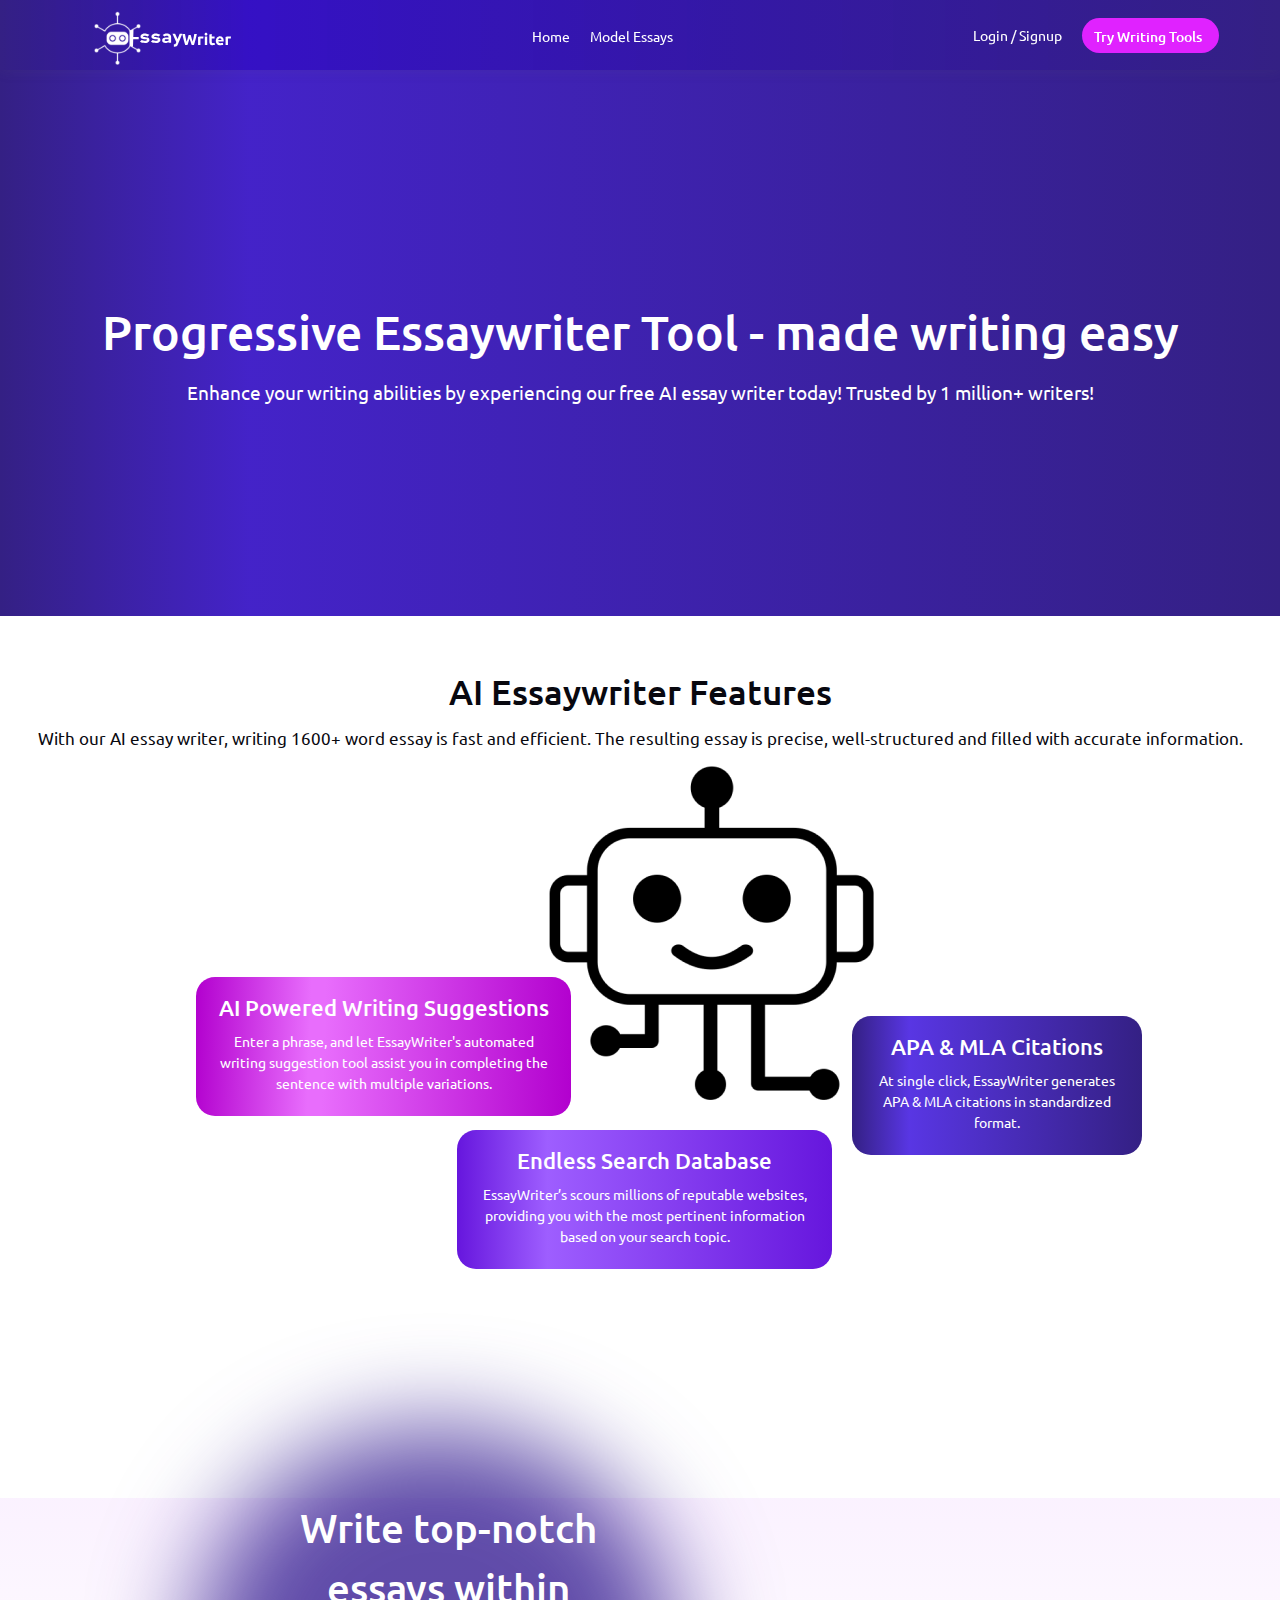
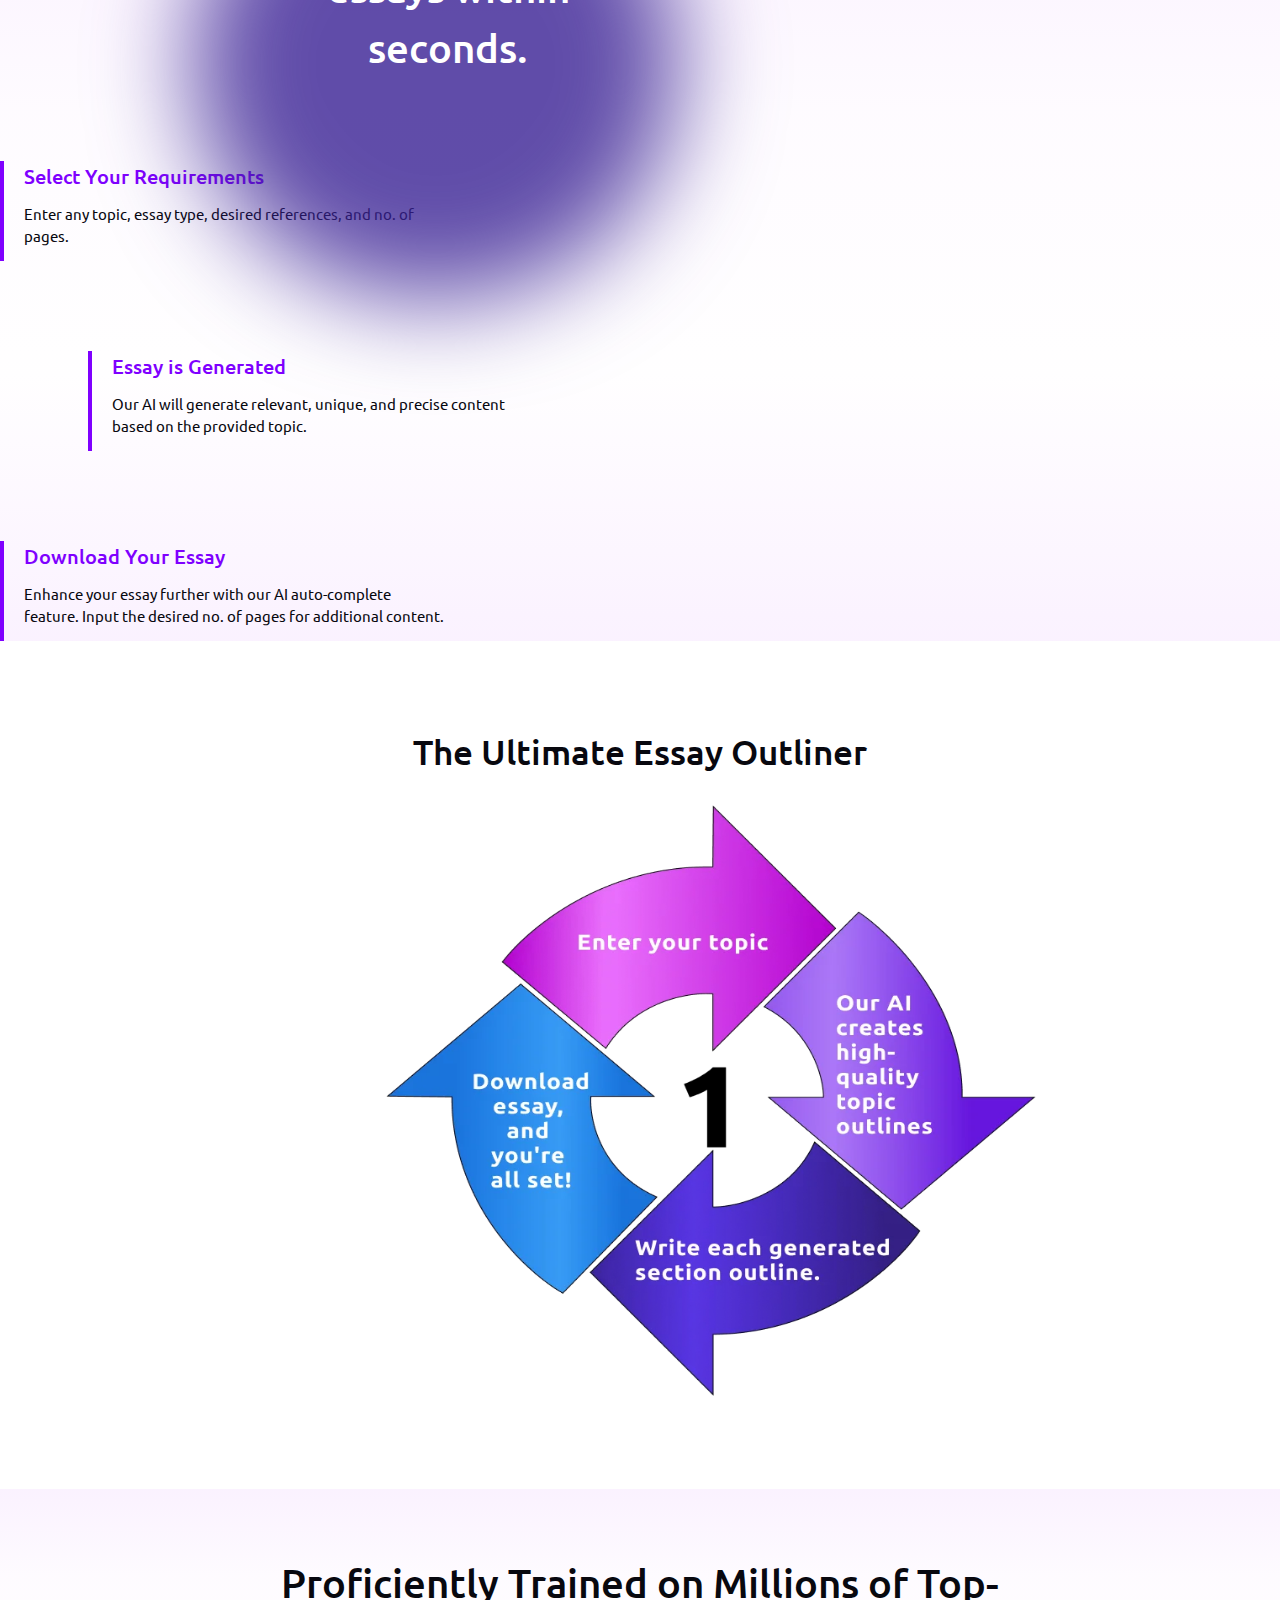
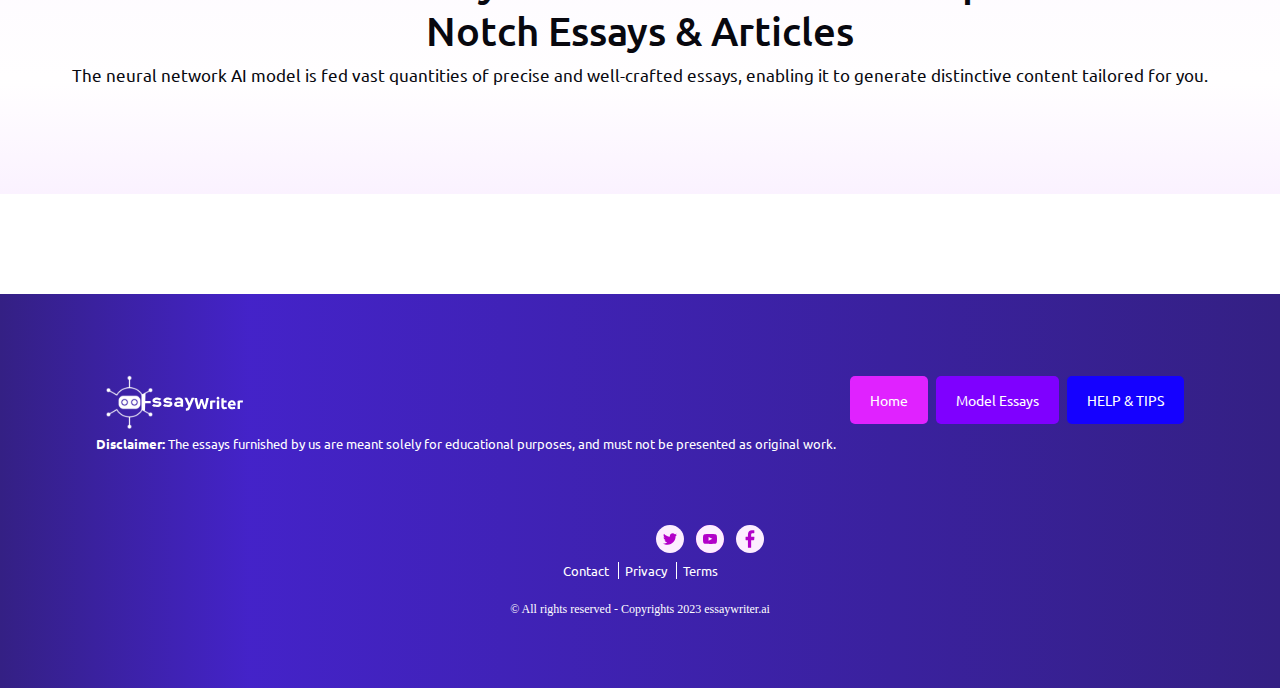
<file: index.html>
<!DOCTYPE html>
<html lang="en">
<head>
    <meta charset="UTF-8">
    <meta name="viewport" content="width=device-width, initial-scale=1.0">
    <meta name="description" content="Expert Essay Writer Service for Quality Writing - Elevate Your Essay Writing Prowess Using our Complimentary AI Essay Writer.">

    <link rel="stylesheet" href="css/index.css">



   
    <title>AI Essay Writer | Free Essay Writing Tool | Essay Service</title>
</head>
<body>
    
    <nav class="fixed-navbar">
        <div class="logo">
                <a class="defaultLogo" href="">
                    <img src="images/logo.svg" class="logo-img default-logo" alt="EssayWriter Logo">
                </a>
            </div>

        <ul>
            <li><a href="#">Home</a></li>
            <li><a href="example.html">Model Essays</a></li>
        </ul>
        <div class="nav-item">
                <a href="#signupOverlay" class="nav-item mob-hide" id="loginLink">Login / Signup</a>
                     <span class="tryWriting"> 
                    <a href="tools.html" class="button button-nav">Try Writing Tools</a>
                </span>
            </div>
    </nav> 

                <!-- Login Form --> 

                 <div class="overlay" id="loginOverlay">
                    <div class="popup" id="loginPopup">
                     <button class="cancel"> <a href = "index.html">Cancel</a></button>
                        <h2>LOGIN</h2>
                        <hr>
                        <form action="login_process.php" method="post">
                             <div class="icon-input-email">
                            <input type="text" id="username" name="username" placeholder="Enter Email. . ." required>
                            </div>
                            <br><br>
                            <div class="icon-input-pass">
                            <input type="password" id="password" name="password" placeholder="Enter Password. . ." required></div>
                            <br><br>
                            
                            <input type="submit" value="Login" class="input-button">

                            <p class="login-p">Don’t have an account? <a href="#" id="signupLinkInLogin">Sign Up</a></p>
                        </form>

                    </div>
                </div>

                <!-- Signup Form -->
                <div class="" id="signupOverlay" >
                     <button class=" cancel cancel-signup"> <a href = "index.html">Cancel</a></button>
                            <p>SIGNUP</p>
                   
                        <form  method="post" id="signup-form">
                            
                            <div class="form-item">
                               <label for="name"></label>
                               <input type="text" id="name" name="name" Placeholder = "Enter Your Name" required>   
                            </div>
                             <div class="form-item">
                               <label for="email"></label>
                               <input type="email" id="email" name="email" Placeholder = "Enter Your Email" required>
                            </div>
                             <div class="form-item">
                               <label for="phone"></label>
                               <input type="tel" id="phone" name="phone" Placeholder = "Enter Your Phone Number"required>
                             </div>  
                               
                             <div class="form-item">
                               <label for="password"></label>
                               <input type="password" id="password" name="password" required Placeholder = "Password">
                             </div>  
                           
                              <div class="form-item">
                               <label for="confirm-password"></label>
                               <input type="password" id="confirm-password" name="confirm_password" required placeholder="confirm_password" >
                              </div> 
                              <div class="gender">
                                   <label for= "male"><input type="radio" name="gender" value="male">  Male</label> 
                                   <label for= "male"><input type="radio" name="gender" value="female">  Female</label> 
                                     
                              </div> 

                               
                               <input type="submit" value="Sign Up" class="login-button" id="signup">

                         <h6 class="sign-p">Don’t have an account? <a href="#" id="">Login</a></h6>

                 </form>
                </div>

                
           
    
    <main>
        <section class = "banner_section banner-gradient">
            <h1>Progressive Essaywriter Tool - made writing easy</h1>
            <p>Enhance your writing abilities by experiencing our free AI essay writer today! Trusted by 1 million+ writers!</p>
           
        </section>
    </main>

     <section class = "feature_section">
            <h2>AI Essaywriter Features</h2>
            <p>With our AI essay writer, writing 1600+ word essay is fast and efficient. The resulting essay is precise, well-structured and filled with accurate information.</p>
            <img src="images/robot.webp" class="logo-img default-logo" alt="EssayWriter Robot">
            <div>
                <ul>
                    <li class="li-1">
                        <h3>AI Powered Writing Suggestions</h3>
                        <p>Enter a phrase, and let EssayWriter's automated writing suggestion tool assist you in completing the sentence with multiple variations.</p>
                    </li>
                    
                    <li class="li-2">
                        <h3>Endless Search Database</h3>
                        <p>EssayWriter’s scours millions of reputable websites, providing you with the most pertinent information based on your search topic.</p>
                    </li>
                
                    <li class="li-3">
                        <h3>APA & MLA Citations</h3>
                        <p>At single click, EssayWriter generates APA & MLA citations in standardized format.</p>
                    </li>
                </ul>
            </div>
        </section>

        <section class="essay_section">
            <div class="how-essay-works" >
                <h2 class=" ">Write top-notch essays within seconds.</h2>
            <div class="essay-parts">

                <div class="line line1">
                    <h3>Select Your Requirements</h3>
                    <p class="tab-p">Enter any topic, essay type, desired references, and no. of pages.</p>
                </div>

                <div class="line line2">
                    <h3>Essay is Generated</h3>
                    <p class="tab-p">Our AI will generate relevant, unique, and precise content based on the provided topic.</p>
                </div>

                <div class="line line3">
                    <h3>Download Your Essay</h3>
                    <p class="tab-p">Enhance your essay further with our AI auto-complete feature. Input the desired no. of pages for additional content.</p>
                </div>
            </div>
            </div>
            
        </section>

        <section class = "outliner_section">
            <h2>The Ultimate Essay Outliner</h2>
             <img src="images/essay-outliner.webp" class="logo-img default-logo" alt="EssayOutliner">
        </section>


        <section class = "last_section">
            <h2>Proficiently Trained on Millions of Top-Notch Essays & Articles</h2>
            <p>The neural network AI model is fed vast quantities of precise and well-crafted essays, enabling it to generate distinctive content tailored for you.</p>
        </section>
    
     <footer>
        <div class="logo-and-pages">
            <div><img src="images/logo.svg" class="logo-img default-logo" alt="EssayWriter Logo"></div>
            <div class="ft-pages">
                <ul>
                    <li><a href="index.html" class="ft-home">Home</a></li>
                    <li><a href="example.html" class="ft-model-essay">Model Essays</a></li>
                    <li><a href="#" class="ft-help">HELP & TIPS</a></li>
                </ul>
            </div>
         </div>
            
            
        
        <div class="disclaimer"><span>Disclaimer:</span> The essays furnished by us are meant solely for educational purposes, and must not be presented as original work.</div>


        <div class="social-icons">
                <ul>
                    <li>
                        <svg xmlns="http://www.w3.org/2000/svg" width="28" height="28" viewBox="0 0 28 28" fill="none">
                            <g clip-path="url(#clip0_1_320)">
                                <path d="M14 27.9998C21.732 27.9998 28 21.7317 28 13.9998C28 6.26777 21.732 -0.000244141 14 -0.000244141C6.26801 -0.000244141 0 6.26777 0 13.9998C0 21.7317 6.26801 27.9998 14 27.9998Z" fill="#FDEEFF"/>
                                <path fill-rule="evenodd" clip-rule="evenodd" d="M19.5667 11.1446C19.572 11.268 19.5755 11.3914 19.5755 11.5165C19.5755 15.3114 16.6862 19.6881 11.403 19.6881C9.78075 19.6881 8.27137 19.213 7 18.3984C7.22487 18.4246 7.45325 18.4378 7.68512 18.4378C9.03088 18.4378 10.269 17.9793 11.2525 17.2084C9.99512 17.1856 8.93463 16.3553 8.56888 15.2143C8.74475 15.2475 8.92412 15.265 9.10962 15.265C9.37125 15.265 9.625 15.23 9.8665 15.1644C8.55225 14.901 7.56262 13.7399 7.56262 12.3486V12.3119C7.94938 12.5271 8.393 12.6566 8.86375 12.6715C8.09288 12.1561 7.58537 11.2768 7.58537 10.281C7.58537 9.75426 7.72713 9.26076 7.97475 8.83638C9.39138 10.5741 11.508 11.7178 13.895 11.8376C13.846 11.6276 13.8206 11.408 13.8206 11.1831C13.8206 9.59676 15.1069 8.31051 16.6924 8.31051C17.5193 8.31051 18.2656 8.65963 18.7889 9.21788C19.4434 9.08926 20.0585 8.85038 20.6133 8.52138C20.3989 9.19163 19.943 9.75426 19.3506 10.1104C19.9316 10.0404 20.4846 9.88638 21 9.65801C20.615 10.2338 20.1276 10.7395 19.5667 11.1446Z" fill="#B200C9"/>
                            </g>
                                <defs>
                                    <clipPath id="clip0_1_320">
                                    <rect width="28" height="28" fill="white" transform="translate(0 -0.000244141)"/>
                                    </clipPath>
                            </defs>
                        </svg>
                    </li>


                    

                    <li>
                        <svg xmlns="http://www.w3.org/2000/svg" width="28" height="28" viewBox="0 0 28 28" fill="none">
                            <g clip-path="url(#clip0_1_344)">
                                <path d="M14 27.9998C21.732 27.9998 28 21.7317 28 13.9998C28 6.26777 21.732 -0.000244141 14 -0.000244141C6.26801 -0.000244141 0 6.26777 0 13.9998C0 21.7317 6.26801 27.9998 14 27.9998Z" fill="#B200C9"/>
                                <path fill-rule="evenodd" clip-rule="evenodd" d="M21 14.5283C21 15.6614 20.86 16.7945 20.86 16.7945C20.86 16.7945 20.7235 17.7588 20.3035 18.184C19.7715 18.7414 19.1747 18.744 18.9009 18.7764C16.9417 18.9181 14 18.9225 14 18.9225C14 18.9225 10.36 18.8893 9.24 18.7825C8.9285 18.7239 8.2285 18.7414 7.6965 18.184C7.2765 17.7588 7.14 16.7945 7.14 16.7945C7.14 16.7945 7 15.6614 7 14.5283V13.466C7 12.3329 7.14 11.2006 7.14 11.2006C7.14 11.2006 7.2765 10.2355 7.6965 9.81026C8.2285 9.25288 8.82525 9.25026 9.09912 9.21788C11.0583 9.07613 13.9974 9.07613 13.9974 9.07613H14.0026C14.0026 9.07613 16.9417 9.07613 18.9009 9.21788C19.1747 9.25026 19.7715 9.25288 20.3035 9.81026C20.7235 10.2355 20.86 11.2006 20.86 11.2006C20.86 11.2006 21 12.3329 21 13.466V14.5283ZM14 -0.000244141C6.26762 -0.000244141 0 6.26738 0 13.9998C0 21.7313 6.26762 27.9998 14 27.9998C21.7324 27.9998 28 21.7313 28 13.9998C28 6.26738 21.7324 -0.000244141 14 -0.000244141Z" fill="#FDEEFF"/>
                                <path fill-rule="evenodd" clip-rule="evenodd" d="M12.5556 15.8166L16.3382 13.8566L12.5547 11.8826L12.5556 15.8166Z" fill="#FDEEFF"/>
                            </g>
                                <defs>
                                    <clipPath id="clip0_1_344">
                                        <rect width="28" height="28" fill="white" transform="translate(0 -0.000244141)"/>
                                    </clipPath>
                                </defs>
                        </svg>
                    </li>
                    <li>
                        <svg xmlns="http://www.w3.org/2000/svg" width="28" height="28" viewBox="0 0 28 28" fill="none">
                            <g clip-path="url(#clip0_1_352)">
                                <path d="M14 27.9998C21.732 27.9998 28 21.7317 28 13.9998C28 6.26777 21.732 -0.000244141 14 -0.000244141C6.26801 -0.000244141 0 6.26777 0 13.9998C0 21.7317 6.26801 27.9998 14 27.9998Z" fill="#FDEEFF"/>
                                <path d="M18.4366 12.342L18.155 14.7809C18.1433 14.8922 18.0912 14.9953 18.0085 15.0707C17.9258 15.146 17.8183 15.1884 17.7064 15.1898H15.1609L15.1482 22.4204C15.1491 22.5061 15.1162 22.5887 15.0566 22.6503C14.9971 22.7119 14.9157 22.7477 14.83 22.7497H12.2512C12.2083 22.7498 12.1659 22.7411 12.1264 22.7244C12.0869 22.7076 12.0513 22.683 12.0216 22.6521C11.9918 22.6212 11.9687 22.5846 11.9535 22.5445C11.9382 22.5044 11.9313 22.4617 11.933 22.4188V15.1898H10.0239C9.96395 15.1891 9.9047 15.1767 9.84954 15.1532C9.79438 15.1297 9.7444 15.0955 9.70244 15.0526C9.66048 15.0098 9.62738 14.9591 9.60501 14.9035C9.58265 14.8478 9.57146 14.7883 9.57209 14.7284L9.56254 12.2895C9.5617 12.2294 9.57272 12.1696 9.59497 12.1137C9.61723 12.0578 9.65027 12.0068 9.69223 11.9637C9.73419 11.9205 9.78423 11.8861 9.8395 11.8623C9.89477 11.8385 9.95419 11.8258 10.0144 11.825H11.933V9.47044C11.933 6.73725 13.5557 5.24976 15.9357 5.24976H17.8862C17.9465 5.25038 18.0061 5.2629 18.0615 5.2866C18.117 5.31031 18.1672 5.34472 18.2093 5.38788C18.2515 5.43104 18.2846 5.48209 18.307 5.53811C18.3294 5.59412 18.3404 5.654 18.3396 5.7143V7.76657C18.3404 7.82688 18.3294 7.88675 18.307 7.94277C18.2846 7.99878 18.2515 8.04983 18.2093 8.09299C18.1672 8.13615 18.117 8.17057 18.0615 8.19427C18.0061 8.21797 17.9465 8.2305 17.8862 8.23112H16.6898C15.3964 8.23112 15.145 8.86748 15.145 9.78703V11.825H17.988C18.0526 11.8258 18.1164 11.8403 18.1751 11.8675C18.2337 11.8947 18.2859 11.934 18.3283 11.9828C18.3707 12.0317 18.4022 12.0889 18.4209 12.1508C18.4396 12.2127 18.4449 12.2779 18.4366 12.342Z" fill="#B200C9"/>
                            </g>
                                <defs>
                                    <clipPath id="clip0_1_352">
                                      <rect width="28" height="28" fill="white" transform="translate(0 -0.000244141)"/>
                                    </clipPath>
                                </defs>
                        </svg>
                    </li>
                </ul>
          
        </div>
                    
                <div class="btm-right">
                        <p class="contact-privacy-terms">
                            <a href="#">Contact</a>
                            <a href="#">Privacy </a>
                            <a href="#">Terms</a>
                        </p>
                    </div>

                    <div class="footer-bottom">
                        <p class="copyright">© All rights reserved - Copyrights 2023 essaywriter.ai</p>
                    </div>
    </footer>

    <script src="js/login.js"></script>
    <script>
          const submitSignup = document.getElementById("signup");
               const password_user = document.getElementById("password");
               const confirm_PasswordInput = document.getElementById("confirm_password");

               submitSignup.addEventListener("submit", function(event) {
                alert("ok");
                   if (password_user .value !== confirm_PasswordInput.value) {
                       alert("Passwords do not match!");
                       event.preventDefault(); // Prevent form submission
                   }
               });

  

</body>
</html>
</file>
<file: css/index.css>
@import url('https://fonts.googleapis.com/css2?family=Ubuntu:wght@300;400;500;700&display=swap');
* {
    font-family: 'Ubuntu', sans-serif;
    box-sizing: border-box;
    margin: 0;
    padding: 0;
}
.defaultLogo{
    margin-left: 84px;
}

.cancel{
    margin-bottom: 20px;
    background-color: purple;
    position: relative;
}

.cancel a{
    text-decoration: none;
    color: white;
}

.cancel-signup{
    margin-top: 20px;
    margin-bottom: 0px;
    text-align: center;
    margin: 0px auto;
}

.fixed-navbar {
    width: 100%;
     top: 0;
    left: 0;
    position: fixed;
    height: 70px;
    display: flex;
    justify-content: space-between;
    align-items: center;
    background: linear-gradient(90deg, #342084 0%, rgba(52, 16, 196, 0.92) 19.47%, #342084 100%);
    box-shadow: 0px 0px 13px rgba(91, 91, 91, 0.15);
    z-index: 100;
    transition: all .3s ease-in;
}
/* Styles for sticky navbar */
.sticky-navbar {
    position: sticky;
    top: 0;
   height: 70px;
    display: flex;
    justify-content: space-between;
    align-items: center;
    background: linear-gradient(90deg, #342084 0%, rgba(52, 16, 196, 0.92) 19.47%, #342084 100%);
    box-shadow: 0px 0px 13px rgba(91, 91, 91, 0.15);
    z-index: 100;
    transition: all .3s ease-in;
}
.banner_section {
    width: 100%;
    padding: 145px 0 105px;
    overflow: hidden;
}
.banner-gradient {
    background: linear-gradient(90deg, #342084 0%, rgba(52, 16, 196, 0.92) 19.47%, #342084 100%);
}
.fixed-navbar ul{

    display: flex;
    column-gap: 20px;
}
.sticky-navbar ul{

    display: flex;
    column-gap: 20px;
}
.fixed-navbar ul a{
     
    color: #fff;
    text-decoration: none;
    color: #FFF;
    font-size: 14px;
    font-style: normal;
    font-weight: 400;
    line-height: normal;
}
.sticky-navbar ul a{
     
    color: #fff;
    text-decoration: none;
    color: #FFF;
    font-size: 14px;
    font-style: normal;
    font-weight: 400;
    line-height: normal;
}

.fixed-navbar li{
list-style-type: none
}
.sticky-navbar li{
list-style-type: none
}

.nav-item{
    display: flex;
    align-items: center;
    column-gap: 20px;
    color: #FFF;
    font-family: Ubuntu;
    font-size: 14px;
    font-style: normal;
    font-weight: 400;
    line-height: normal;
    text-decoration: none;
}
.nav-item span{
    width: 137px;
    height: 35px;
    flex-shrink: 0;
    background:  #E022FF;
    padding: 9px 12px;
    border-radius: 20px;
    margin-right: 61px;
}
.nav-item span a{
    color: #FFF;
    font-size: 14px;
    font-style: normal;
    font-weight: 500;
    line-height: normal;
    text-decoration: none;
}
.banner_section h1{
        color: #FFF;
        text-align: center;
        font-family: Ubuntu;
        font-size: 48px;
        font-style: normal;
        font-weight: 500;
        line-height: 126%;
        margin-top: 157px;
}
.banner_section p {
        color: #FFF;
        font-family: Ubuntu;
        font-size: 19px;
        font-style: normal;
        font-weight: 400;
        line-height: 159.7%;
        margin: 15px 0 103px;
        text-align: center;
}
.essay-writer-tool-btn{
    border-radius: 100px;
    background: #710BD8;
}
.banner_section a{
    color: #FFF;
    font-family: Ubuntu;
    font-size: 17px;
    font-style: normal;
    font-weight: 500;
    line-height: normal;
    letter-spacing: 0.51px;
    text-decoration: none;
    padding: 15px 29px;
    margin: auto 611px;
    box-shadow: 7px 7px 26px rgba(0, 0, 0, 0.25);
}
.feature_section h2{
    color: #08080F;
    font-family: Ubuntu;
    font-size: 35px;
    font-style: normal;
    font-weight: 500;
    line-height: 150%;
    text-align: center;
    margin-top: 50px;
}
.feature_section p{
color: #08080F;
font-family: Ubuntu;
font-size: 17px;
font-style: normal;
font-weight: 400;
line-height: 150%;
text-align: center;
margin-top: 7px;
}
.feature_section img{
    width: 325px;
    height: 334px;
    text-align: center;
    margin: 15px 549px 0;
}
.feature_section div li{
   
    border-radius: 19px;
    text-align: center;
}
.feature_section li{
    padding: 14px;
    list-style-type: none
}
.li-1{
    background: linear-gradient(272deg, #B200CE 0%, #E86DFC 65.75%, #E86DFC 69.57%, #B200CE 100%);
    margin-top: -126px;
    margin-left: 196px;
    width: 375px;
    height: 139px;
}
.li-2{
    background: linear-gradient(90deg, #6616DD 0%, #9E5EFF 24.16%, #6616DD 100%);
    margin-left: -134px;
    margin-top: 27px;
    width: 375px;
    height: 139px;
}
.li-3{
    background: linear-gradient(90deg, #342084 0.12%, rgba(44, 0, 220, 0.79) 19.75%, #342084 100%);
    margin-top: -87px;
    width: 290px;
    height: 139px;
}

.feature_section h3{
    color: #FFF;
font-family: Ubuntu;
font-size: 22px;
font-style: normal;
font-weight: 500;
line-height: 150%;
}
.feature_section li p{
    color: #FFF;
font-family: Ubuntu;
font-size: 14px;
font-style: normal;
font-weight: 400;
line-height: 150%;
}
.feature_section ul{

    display: flex;
    column-gap:20px;
    margin-bottom: 60px;
}
.essay_section{
     background: linear-gradient(180deg, rgba(244, 222, 255, 0.40) 0%, rgba(252, 245, 255, 0.40) 28.13%, rgba(255, 254, 255, 0.80) 63.54%, rgba(244, 222, 255, 0.40) 100%);
/*    padding: 270px 0 270px;*/
}
.essay_section h2::before{
    position: absolute;
    content: '';
    width: 485px;
    height: 470px;
    z-index: -1;
    border-radius: 485px;
    background: rgba(56, 33, 148, 0.80);
    filter: blur(50px);
    top: -38%;
    left: -33%;
 
}
.essay_section h2{
    position: relative;
    z-index: 1;
    color: #FFF;
    text-align: center;
    font-family: Ubuntu;
    font-size: 40px;
    font-style: normal;
    font-weight: 500;
    line-height: 150%;
    width: 308px;
    left: 23%;
    margin-top: 229px;
}
.essay_section h3{
    color: #7F00FF;
font-family: Ubuntu;
font-size: 20px;
font-style: normal;
font-weight: 500;
line-height: 150%;
margin-left: 20px;
}
.essay_section .line{
    border-left: 4px solid #7F00FF;
    height: 100px;
    margin-top: 83px;
    margin-bottom: 90px;
}
.essay_section .line2{
    margin-left: 88px;
}
.essay_section p{
    color: #08080F;
    font-family: Ubuntu;
    font-size: 15px;
    font-style: normal;
    font-weight: 400;
    line-height: 150%; 
    width: 422px;
    margin-left: 20px;
    margin-top: 12px;
}
.how-works{
    display: flex;
    column-gap: 328px;
    margin-left: 99px;
}
.outliner_section h2{
    color: #08080F;
    text-align: center;
    font-family: Ubuntu;
    font-size: 35px;
    font-style: normal;
    font-weight: 500;
    line-height: 120%;
    margin-top: 50px;
}
.outliner_section img{
    width: 650px;
    height: 591px;
    margin: 32px 386px 90px;
}
.last_section{
    background: linear-gradient(180deg, rgba(244, 222, 255, 0.40) 0%, rgba(252, 245, 255, 0.40) 28.13%, rgba(255, 254, 255, 0.80) 63.54%, rgba(244, 222, 255, 0.40) 100%);
    padding: 70px 0 57px;
    margin-bottom: 100px;
}
.last_section h2{
    width: 798px;
    color: #08080F;
text-align: center;
font-family: Ubuntu;
font-size: 40px;
font-style: normal;
font-weight: 500;
line-height: 120%;
margin: auto;
}
.last_section p{
    color: #08080F;
font-family: Ubuntu;
font-size: 17px;
font-style: normal;
font-weight: 400;
line-height: 150%;
text-align: center;
margin-top: 7px;
margin-bottom: 50px;
}
.last_section a{
    color: #FFF;
font-family: Ubuntu;
font-size: 17px;
font-style: normal;
font-weight: 500;
line-height: normal;
letter-spacing: 0.51px;
border-radius: 100px;
background: #710BD8;
padding: 15px 20px;
text-decoration: none;
margin: auto 610px;
}
footer{
    background: linear-gradient(90deg, #342084 0%, rgba(52, 16, 196, 0.92) 19.47%, #342084 100%);
    padding: 70px 96px;
}
.logo-and-pages{
    display: flex;
    justify-content: space-between;
    align-items: center;
}

.social-icons ul{
    display: flex;
    column-gap: 12px;
    margin: 70px 560px 0;
}
.social-icons li{
    list-style-type: none;
}
.disclaimer{
    color: #FFF;
    font-size: 13px;
    font-style: normal;
    font-weight: 400;
    line-height: 159.7%;
}
.disclaimer span{
    color: #FFF;
    font-size: 13px;
    font-style: normal;
    font-weight: 700;
    line-height: 159.7%;
}
.ft-pages ul{
    display: flex;
    column-gap: 8px;
}
.ft-pages a{
    color: #FFF;
    font-size: 14px;
    font-style: normal;
    font-weight: 400;
    line-height: normal;
    text-decoration: none;
    margin-bottom: 97px;
    border-radius: 5px;
    background: #E022FF;
    padding: 15px 20px;
}
.ft-model-essay{
    background: #7F00FF !important;
}
.ft-help{
    background: #1501FF !important;
}
.ft-pages li{
    list-style-type: none;
}
.footer-bottom {
    display: flex;
    justify-content: space-between;
}
.copyright {
    color: #FFF;
    font-family: Inter;
    font-size: 12px;
    font-style: normal;
    font-weight: 400;
    line-height: 150%;
    margin:auto ;
    padding-top: 15px;
}
.btm-right p{
        color: #FFF;
}
.btm-right a:first-child {
    border-left: unset;
}
.btm-right a {
    text-decoration: none;
    color: #ffffff;
    font-size: 13px;
    position: relative;
    border-left: 1px solid #fff;
    padding: 0 6px;
    font-weight: 400;
    line-height: 150%;
}

.contact-privacy-terms {
    padding: 5px 0;
    color: #ffffff;
    font-size: 12px;
    text-align: center;
}
.popup {
            position: absolute;
            top: 50%;
            left: 50%;
            transform: translate(-50%, -50%);
            background-color: white;
            padding: 59px 52px 43px;
            border-radius: 5px;
            box-shadow: 0px 0px 10px rgba(0, 0, 0, 0.3);
            text-align: center;
        }

.popup h2{
    font-size: 35px;
    font-style: normal;
    font-weight: 700;
    line-height: normal;
    background: linear-gradient(90deg, rgba(52, 32, 132, 0.98) 0%, rgba(52, 16, 196, 0.90) 19.47%, rgba(52, 32, 132, 0.98) 100%);
    -webkit-background-clip: text;
    -webkit-text-fill-color: transparent;
    text-align: center;
    margin-bottom: 25px;

}
.popup hr{
    border: none; /* Remove default border */
    border-top: 3px solid #E022FF; /* Add your desired border color and thickness */
    margin: 25px auto 32px;
    width: 64px;
}
.login-p{
    color: #767676;
    font-size: 16px;
    font-style: normal;
    font-weight: 400;
    line-height: normal;
    margin-top: 47px;
}
.sign-p{
    color: #767676;
    font-size: 16px;
    font-style: normal;
    font-weight: 400;
    line-height: normal;
    margin-bottom:  20px;
    margin-top: 10px;
    text-align: center;
}

.login-p a{
    color: #E022FF;
    font-size: 16px;
    font-style: normal;
    font-weight: 700;
    line-height: normal;
    background: none;
    padding: 0px;
    margin: 0;
}

.overlay {
            display: none;
            position: fixed;
            top: 0;
            left: 0;
            width: 100%;
            height: 100%;
            background-color: rgba(255, 255, 255, 0.5);
            z-index: 1000;
}



/* ===============================================================signup================================== */
#signupPopup{
   
}
.signup-container{
    /* position: absolute;
    top: 50%;
    left: 50%; */
    
}
#signupOverlay p{
   color: black;
   margin-top: 30px;
   text-align: center;
   font-size: 25px;
   font-style: normal;
   font-weight: 700;
   line-height: normal;
   background: linear-gradient(90deg, rgba(52, 32, 132, 0.98) 0%, rgba(52, 16, 196, 0.90) 19.47%, rgba(52, 32, 132, 0.98) 100%);
   -webkit-background-clip: text;
   -webkit-text-fill-color: transparent;
   text-align: center;
/*    margin-bottom: 25px; */

}

#signupOverlay{
    display: none;
    box-sizing: border-box;
    background-color: white;
    width: 40%;
    margin-top: ;
    position: fixed;
    top: 3%;
    left:30%;
    width: 40%;
    background-color: white;
    z-index: 1000;

}

#signup-form{
/*     display: block; */
/*     margin: 0 auto; */
}


.login-button{
       width: 100px;
        height: 35px;
        color: #FFF;
        font-family: Roboto;
        font-size: 15px;
        font-style: normal;
        font-weight: 700;
        line-height: normal;
        border-radius: 4px;
        background: #E022FF;
        border: none;
/*         margin-bottom: 40px; */
        margin-left: 200px;
}


.gender{
    color: black;
    display: flex;
    align-items: center;
    justify-content: center;
    column-gap: 30px;
    margin:   20px;
}

input[type="text"]:focous{
    border:1px solid  #E022FF;

}

.form-item{
    margin-top: 20px;
    margin-left: 120px;
    box-sizing: border-box;

/*     display: block; */
    height: 50px;
}
.form-item input{
    height: 40px;
    width: 70%;
    box-sizing: border-box;
}

input[type = "radio"] label{
    display: inline-block;
}

.icon-input-email{
    position: relative;
    padding: 18px 48px;
    border-radius: 6px;
    border: 1px solid #7F00FF;
    background: #FFF;
}
.icon-input-email::before {
    content: "";
    position: absolute;
    left: 20px; /* Adjust this value to control the distance from the left edge */
    top: 50%;
    transform: translateY(-50%);
    width: 20px; /* Adjust this value based on your icon/image size */
    height: 20px; /* Adjust this value based on your icon/image size */
    background-image: url('D:/EssayWriter/images/email-icon.svg'); /* Replace with your image URL */
    background-size: contain;
    background-repeat: no-repeat;
}
.icon-input-email input{
    color: #08080F;
    font-size: 15px;
    font-style: normal;
    font-weight: 400;
    line-height: 120.187%;
    border: none;
    outline: none;
    margin-left: 10px;
}
.icon-input-email input::placeholder {
    color: #858585;
    font-weight: 300;
}
.icon-input-pass{
    position: relative;
    padding: 18px 48px;
    border-radius: 6px;
    border: 1px solid #7F00FF;
    background: #FFF;
    margin-top: -20px;
}
.icon-input-pass input{
    color: #08080F;
    font-family: Ubuntu;
    font-size: 15px;
    font-style: normal;
    font-weight: 400;
    line-height: 120.187%;
    border: none;
    outline: none;
    margin-left: 10px;
}
.icon-input-pass input::placeholder {
    color: #858585;
    font-weight: 300;
}
.icon-input-pass::before {
    content: "";
    position: absolute;
    left: 22px; /* Adjust this value to control the distance from the left edge */
    top: 50%;
    transform: translateY(-50%);
    width: 20px; /* Adjust this value based on your icon/image size */
    height: 20px; /* Adjust this value based on your icon/image size */
    background-image: url('images/pass-icon.svg'); /* Replace with your image URL */
    background-size: contain;
    background-repeat: no-repeat;
}    


.input-button{
       width: 100px;
        height: 43px;
        color: #FFF;
        font-family: Roboto;
        font-size: 15px;
        font-style: normal;
        font-weight: 700;
        line-height: normal;
        border-radius: 4px;
        background: #E022FF;
        border: none;
        margin: auto 97px;
}
</file>
